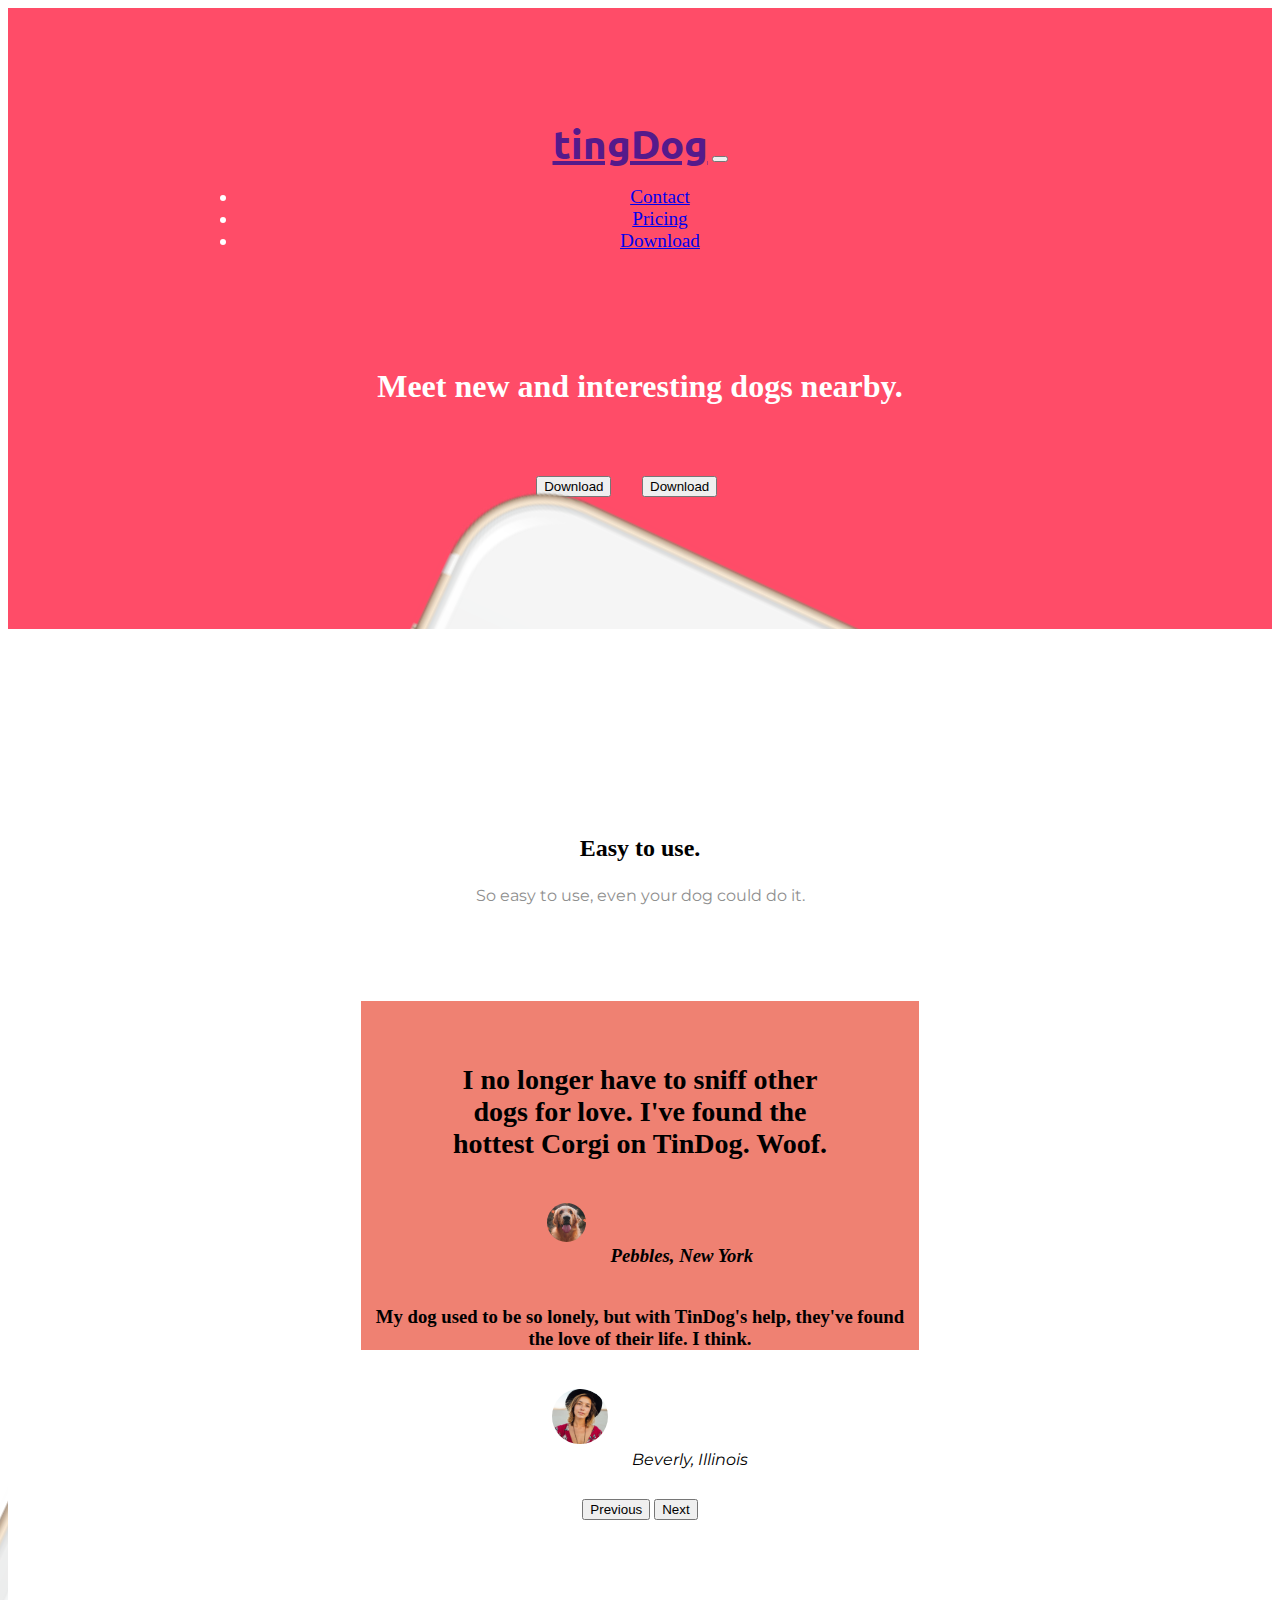
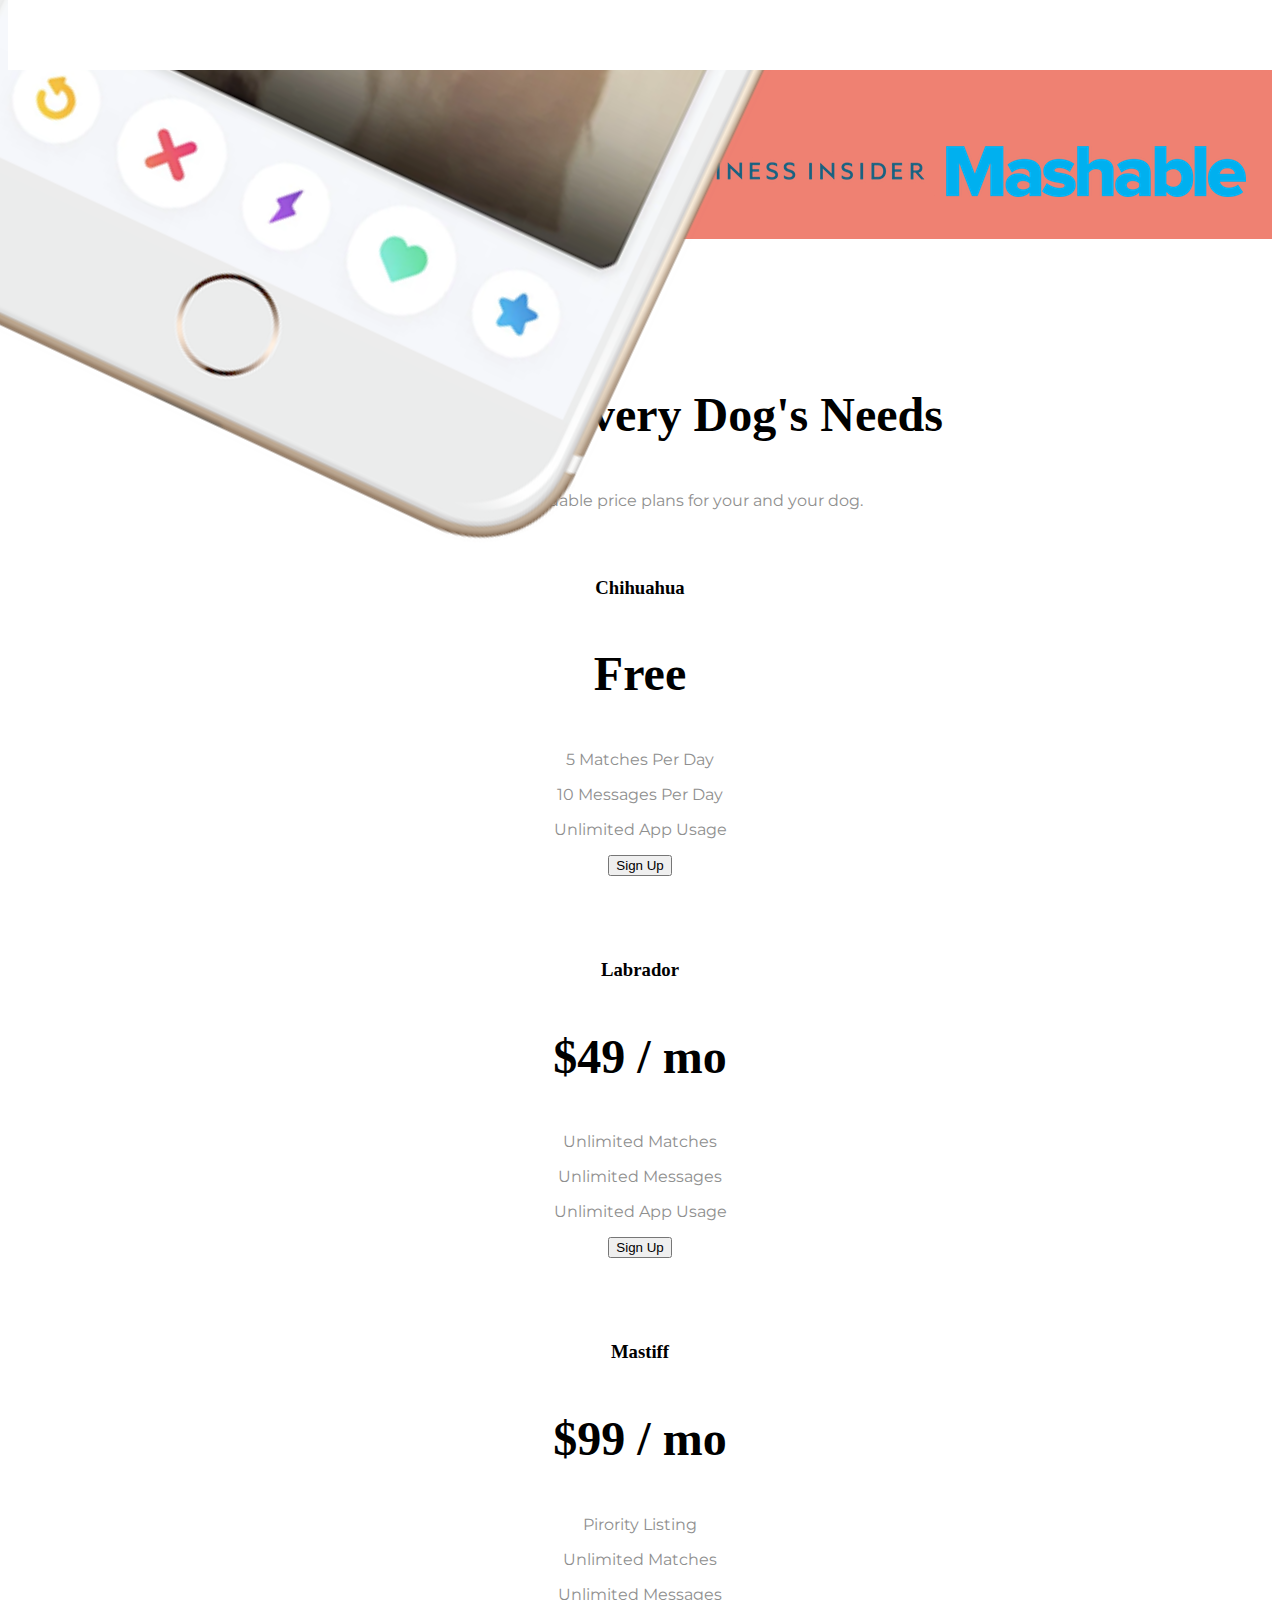
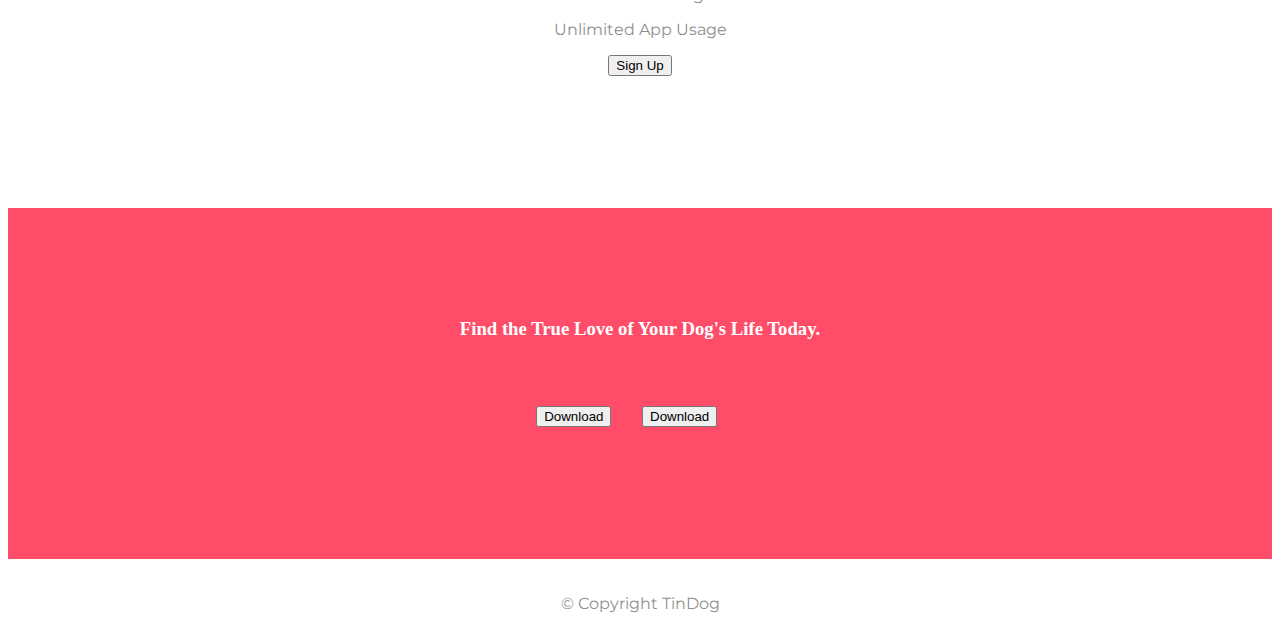
<file: Bootstrap/TinDog-Start-master/index.html>
<!DOCTYPE html>
<html>

<head>
  <meta charset="utf-8">
  <title>TinDog</title>
  <!-- css -->
  <link rel="stylesheet" href="css/styles.css">
  <!-- Google fonts -->
  <link rel="preconnect" href="https://fonts.googleapis.com">
  <link rel="preconnect" href="https://fonts.gstatic.com" crossorigin>
  <link href="https://fonts.googleapis.com/css2?family=Montserrat&family=Ubuntu&display=swap" rel="stylesheet">
  <!-- fontawesome -->
  <link rel="stylesheet" href="https://cdnjs.cloudflare.com/ajax/libs/font-awesome/6.2.1/css/all.min.css" integrity="sha512-MV7K8+y+gLIBoVD59lQIYicR65iaqukzvf/nwasF0nqhPay5w/9lJmVM2hMDcnK1OnMGCdVK+iQrJ7lzPJQd1w==" crossorigin="anonymous" referrerpolicy="no-referrer" />
  <!-- Bootstrap -->
  <link href="https://cdn.jsdelivr.net/npm/bootstrap@5.0.2/dist/css/bootstrap.min.css" rel="stylesheet" integrity="sha384-EVSTQN3/azprG1Anm3QDgpJLIm9Nao0Yz1ztcQTwFspd3yD65VohhpuuCOmLASjC" crossorigin="anonymous">
  <script src="https://cdn.jsdelivr.net/npm/bootstrap@5.0.2/dist/js/bootstrap.bundle.min.js" integrity="sha384-MrcW6ZMFYlzcLA8Nl+NtUVF0sA7MsXsP1UyJoMp4YLEuNSfAP+JcXn/tWtIaxVXM" crossorigin="anonymous"></script>

</head>

<body>

  <section class="colored-section" id="title">
　<div class="container-fluid">
    <!-- Nav Bar -->
    <nav class="navbar navbar-expand-lg navbar-dark">
      <a class="navbar-brand" href="">tingDog</a>
      <button class="navbar-toggler" type="button" data-bs-toggle="collapse" data-bs-target="#navbarSupportedContent" aria-controls="navbarSupportedContent" aria-expanded="false" aria-label="Toggle navigation">
       <span class="navbar-toggler-icon"></span>
      </button>
      <div class="collapse navbar-collapse" id="navbarSupportedContent">
       <ul  class="navbar-nav ms-auto">
       <li class="nav-item">        
       <a class="nav-link" href="#footer">Contact</a>  </li>
      
        <li class="nav-item">
              <a class="nav-link" href="#pricing">Pricing</a>
      </li>
      
        <li class="nav-item">
              <a class="nav-link" href="#cta">Download</a>
      </li>
      </ul>
      </div> 
      </nav>



    <!-- Title -->

    <div class="row">
    <div class="col-lg-6">
      <h1 class="big-heading">Meet new and interesting dogs nearby.</h1>
    </div>
    <div class="col-lg-6 col-md-6">
      <button type="button" class="btn btn-dark btn-lg download-button"><i class="fa-brands fa-apple"></i> Download</button>
      <button type="button" class="btn btn-outline-light btn-lg download-button"><i class="fa-brands fa-google-play"></i> Download</button>
    </div>
    </
    <div class="col-lg-6">
      <img class="title-image" src="images/iphone6.png" alt="iphone-mockup">
    </div>
  </div>
  </section>


  <!-- Features -->

  <section class="white-section" id="features">
  <div class="container-fluid">
    <div class="row">
      <div class="feature-box col-lg-4">
      <i class="icon fa-solid fa-circle-check fa-4x"></i>
      <h3 class="feature-title">Easy to use.</h3>
      <p>So easy to use, even your dog could do it.</p>
      </div>
      <div class="feature-box col-lg-4">
      <i class="icon fa-solid fa-bullseye fa-4x"></i>
      <h3 class="feature-title>Elite Clientele</h3>
      <p>We have all the dogs, the greatest dogs.</p>
      </div>
      <div class="feature-box col-lg-4">
      <i class="icon fa-solid fa-heart fa-4x"></i>
      <h3 class="feature-title>Guaranteed to work.</h3>
      <p>Find the love of your dog's life or your money back.</p>
      </div>
    </div>
  </div>
  </section>


  <!-- Testimonials -->

  <section class="colored-section" id="testimonials">
<div id="testimonial-carousel" class="carousel" data-bs-ride="carousel">
  <div class="carousel-inner">
    <div class="carousel-item active  container-fluid">
      <h2 class="testimonial-text">I no longer have to sniff other dogs for love. I've found the hottest Corgi on TinDog. Woof.</h2>
    <img class="testimonial-image" src="images/dog-img.jpg" alt="dog-profile">
    <em>Pebbles, New York</em>
    </div>
    <div class="carousel-item">
      <img<h2 class="testimonial-text">My dog used to be so lonely, but with TinDog's help, they've found the love of their life. I think.</h2>
    <img class="testimonial-image" src="images/lady-img.jpg" alt="lady-profile">
    <em>Beverly, Illinois</em>
    </div>
    
  </div>
  <button class="carousel-control-prev" type="button" data-bs-target="#testimonial-carousel" data-bs-slide="prev">
    <span class="carousel-control-prev-icon" aria-hidden="true"></span>
    <span class="visually-hidden">Previous</span>
  </button>
  <button class="carousel-control-next" type="button" data-bs-target="#testimonial-carousel" data-bs-slide="next">
    <span class="carousel-control-next-icon" aria-hidden="true"></span>
    <span class="visually-hidden">Next</span>
  </button>
</div>
    

    <!--  -->

  </section>


  <!-- Press -->

  <section id="press">
    <img class="press-logo" src="images/TechCrunch.png" alt="tc-logo">
    <img class="press-logo" src="images/tnw.png" alt="tnw-logo">
    <img class="press-logo" src="images/bizinsider.png" alt="biz-insider-logo">
    <img class="press-logo" src="images/mashable.png" alt="mashable-logo">

  </section>


  <!-- Pricing -->

  <section  class="white-section" id="pricing">

    <h2 class="section-heading">A Plan for Every Dog's Needs</h2>
    <p>Simple and affordable price plans for your and your dog.</p>

  <div class="row">
       <div class="plicing-column col-lg4 col-md-6">
    <div class="card">
      <div class="card-header">
        <h3>Chihuahua</h3>
      </div>
      <div class="card-body">
      <h2 class="price-text">Free</h2>
      <p>5 Matches Per Day</p>
      <p>10 Messages Per Day</p>
      <p>Unlimited App Usage</p>
      <button type="button" class="btn btn-lg btn-block btn-outline-dark">Sign Up</button>
      </div>
    </div>
    </div>
    
    <div class="plicing-column col-lg4 col-md-6">
    <div class="card">
      <div class="card-header">
        <h3>Labrador</h3>
      </div>
      <h2 class="price-text">$49 / mo</h2>
      <p>Unlimited Matches</p>
      <p>Unlimited Messages</p>
      <p>Unlimited App Usage</p>
      <button type="button" class="btn btn-lg btn-block btn-dark">Sign Up</button>
    </div> 
    </div>

    <div class="plicing-column card col-lg-4">
      <div class="card-header">
      <h3>Mastiff</h3>
      </div>
      <div class="card-body">
      <h2 class="price-text">$99 / mo</h2>
      <p>Pirority Listing</p>
      <p>Unlimited Matches</p>
      <p>Unlimited Messages</p>
      <p>Unlimited App Usage</p>
      <button type="button" class="btn btn-lg btn-block btn-dark">Sign Up</button>
      </div>
    </div>
   </div>
  </div>
  </section>


  <!-- Call to Action -->

  <section class="colored-section" id="cta">
    <div class="container-fluid">
    <h3 class="big-heading">Find the True Love of Your Dog's Life Today.</h3>
    <button type="button" class="btn btn-dark btn-lg download-button"><i class="fa-brands fa-apple"></i>Download</button>
    <button type="button" class="btn btn-light btn-lg download-button"><i class="fa-brands fa-google-play"></i>Download</button>
    </div>
  </section>


  <!-- Footer -->

  <footer class="white-section" id="footer">
    <i class="social-icon fa-brands fa-twitter"></i>
    <i class="social-icon fa-brands fa-facebook"></i>
    <i class="social-icon fa-brands fa-instagram"></i>
    <i class="social-icon fa-solid fa-envelope"></i>
    <p>© Copyright TinDog</p>

  </footer>


</body>

</html>
</file>
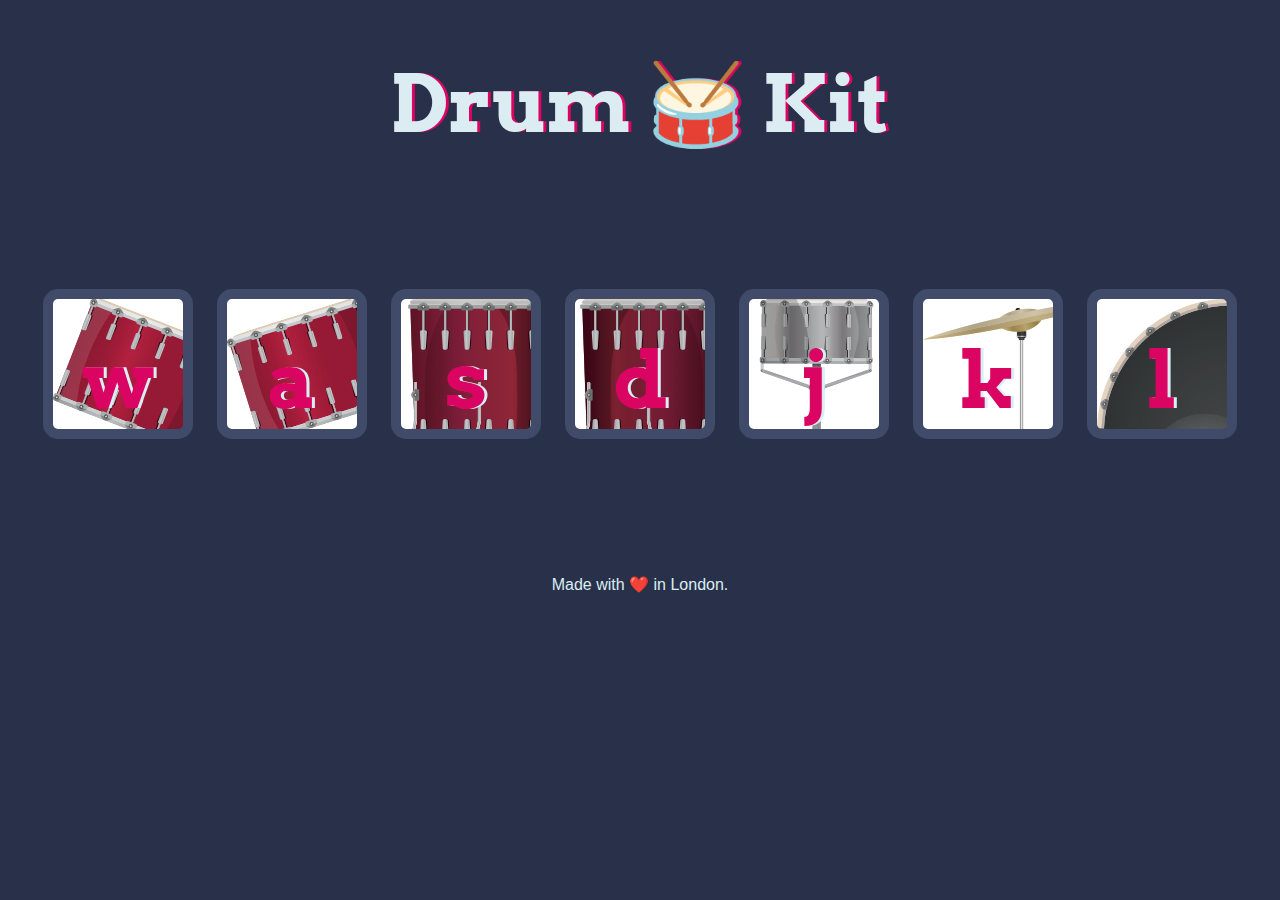
<file: DOM/drumkit/index.html>
<!DOCTYPE html>
<html lang="en" dir="ltr">

<head>
  <meta charset="utf-8">
  <title>Drum Kit</title>
  <link rel="stylesheet" href="styles.css">
  <link href="https://fonts.googleapis.com/css?family=Arvo" rel="stylesheet">
</head>

<body>

  <h1 id="title">Drum 🥁 Kit</h1>
  <div class="set">
    <button class="w drum">w</button>
    <button class="a drum">a</button>
    <button class="s drum">s</button>
    <button class="d drum">d</button>
    <button class="j drum">j</button>
    <button class="k drum">k</button>
    <button class="l drum">l</button>
  </div>
</body>

<script src="index.js"></script>

  <footer>
    Made with ❤️ in London.
  </footer>



</html>
</file>
<file: Bootstrap/TinDog-Start-master/css/styles.css>
body{
    font-family: "Montserrat";
    text-align: center;
}
.container-fluid{
     padding: 7% 15%;
}

.colored-section{
    background-color:#ff4c68;
    color: #fff;
}
.white-section{
    background-color:#fff;
}

#title.container-fluid{
    text-align: left;
    padding: 3% 7% 15%;
}

H1,H2,H3,H4,H5{
    font-family: "Montserrat-Bold";
}

p {
    color: #8f8f8f;
}

.big-heading {
    font-family:"Montserrat-Black";
    Size: 3rem;
    Line-height: 1.5;
}

.navbar{
    padding:0 0 4.5rem;
}
.navbar-brand{
    font-family: "Ubuntu";
    font-size: 2.5rem;
    font-weight: bold;
}
.nav-item{
    font-family: "Montserrat-light";
    font-size: 1.2rem;
    
}

.download-button{
    margin:5% 3% 5% 0;
    
}

.title-image {
    width: 60%;
    transform: rotate(25deg);
    position: absolute;
    right: 30%;
}

#features {
    padding: 7% 15%;
    position: relative;
    z-index: 1;
}

.feature-title{
    font-size: 1.5rem;
}
.feature-box {
    padding: 5%;
}
.icon {
    color: #ef8172;
    margin-bottom: 1rem;
}

.icon:hover {
    color: #ff4c68;
}

#testimonials {
    background-color: #ef8172;
}

.testimonial-image{
    width: 10%;
    border-radius: 100%;
    margin: 20px;
}

testimonial-text{
    font-size:3rem;
    Line-height: 1.5;
}





#press{
    background-color: #ef8172;
    padding-bottom: 3%;
}

.press-icon{
    width:15%;
    margin:20px 20px 50px;
}

#pricing{
    padding:100px;
}

.section-heading{
    font-size: 3rem;
    Line-height: 1.5;
}


.plicing-column{
    padding: 3% 2%;
}

.price-text{
    font-size:3rem;
    Line-height: 1.5;
}

.social-icon{
    margin: 20px 10px;
}


@media (max-width: 1024px){
#title{
    text-align: center;
}
.title-image {
    transform: rotate(0);
    position: static;
}
}
</file>
<file: DOM/drumkit/styles.css>
body {
  text-align: center;
  background-color: #283149;
}

h1 {
  font-size: 5rem;
  color: #DBEDF3;
  font-family: "Arvo", cursive;
  text-shadow: 3px 0 #DA0463;

}

footer {
  color: #DBEDF3;
  font-family: sans-serif;
}

.w {
  background-image:url("images/tom1.png"); /* 画像のURLを指定 */
}

.a {
background-image:url("images/tom2.png");
}

.s {
background-image:url("images/tom3.png");
}

.d {
background-image:url("images/tom4.png");
}

.j {
background-image:url("images/snare.png");
}

.k {
background-image:url("images/crash.png");
}

.l {
background-image:url("images/kick.png");
}

.set {
  margin: 10% auto;
}

.game-over {
  background-color: red;
  opacity: 0.8;
}

.pressed {
  box-shadow: 0 3px 4px 0 #DBEDF3;
  opacity: 0.5;
}

.red {
  color: red;
}

.drum {
  outline: none;
  border: 10px solid #404B69;
  font-size: 5rem;
  font-family: 'Arvo', cursive;
  line-height: 2;
  font-weight: 900;
  color: #DA0463;
  text-shadow: 3px 0 #DBEDF3;
  border-radius: 15px;
  display: inline-block;
  width: 150px;
  height: 150px;
  text-align: center;
  margin: 10px;
  background-color: white;
}
</file>
